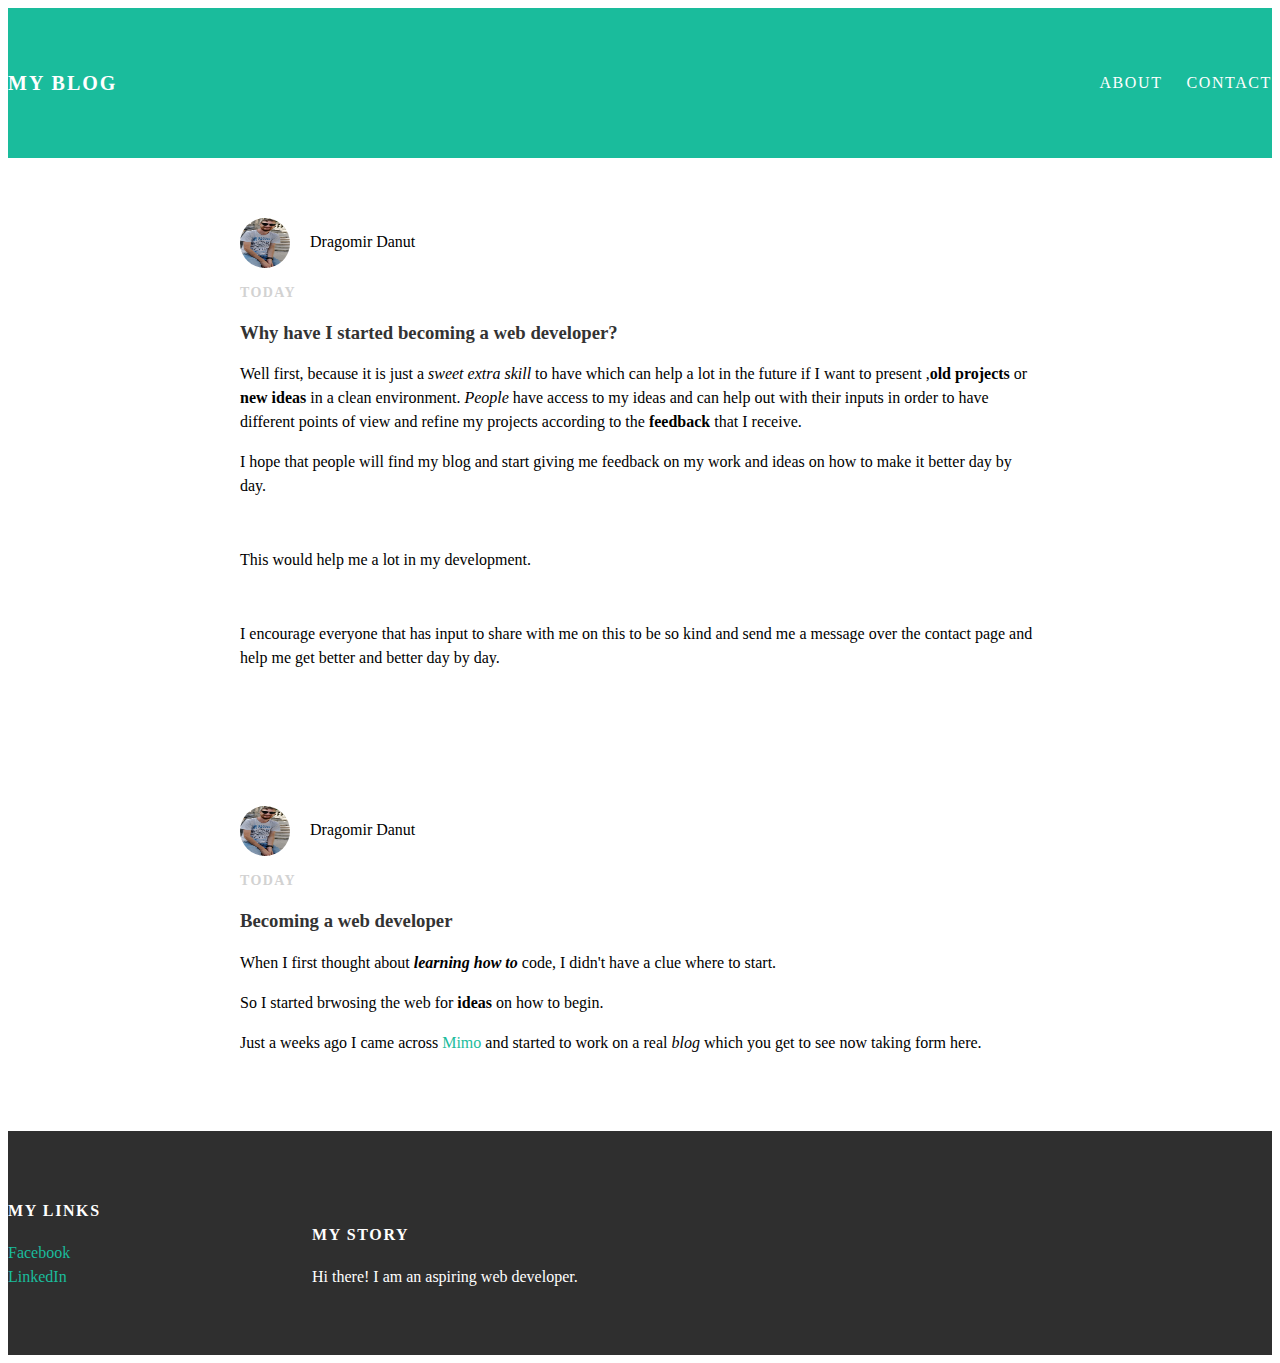
<file: index.html>
<!DOCTYPE html>
<html>
<head>
<title>My Blog</title>
<link rel="stylesheet" type="text/css" href="styles.css">
</head>
<body>
<div id="header">
  <div class="post-container">
  <a id="header-title" href="index.html">My Blog</a>
  <ul id="header-nav">
    <li><a href="about.html">About</a></li>
    <li><a href="mailto:dragomirdanut@gmail.com">Contact </a></li>
  </ul>
</div>
</div>
<div id="content">
  <div class="post-container">
  <div class="post">
    <div class="post-author">
      <img src="me.png">
      <span>Dragomir Danut</span>
  <p class="post-date">Today</p>
  <h3 class="post-title">Why have I started becoming a web developer?</h3>
  <div class="post-content">
    <p>
Well first, because it is just a <em>sweet extra skill</em> to have which can help a lot in the future if I want to present ,<strong>old projects</strong> or <strong> new ideas</strong> in a clean environment. <em>People</em> have access to my ideas and can help out with their inputs in order to have different points of view and refine my projects according to the <strong>feedback</strong> that I receive.
<br>
<p>I hope that people will find my blog and start giving me feedback on my work and ideas on how to make it better day by day.</p>
<br>
<p>This would help me a lot in my development.</p>
<br>
<p>I encourage everyone that has input to share with me on this to be so kind and send me a message over the contact page and help me get better and better day by day.</p>

  </p>

  </div>
    </div>

  </div>
  </div>
  </div>
<div class="post-container">
<div class="post">
  <div class="post-author">
    <img src="me.png">
    <span>Dragomir Danut</span>
<p class="post-date">Today</p>
<h3 class="post-title">Becoming a web developer</h3>
<div class="post-content">
  <p>When I first thought about <strong><em> learning how to </em></strong> code, I didn't have a clue where to start.
</p>
<p>So I started brwosing the web for <strong> ideas</strong> on how to begin.
</p>
<p>Just a weeks ago I came across <a href="http://getmimi.com">Mimo</a> and started to work on a real <em>blog</em> which you get to see now taking form here.</p>

</div>
  </div>

</div>
</div>
</div>
  <div id="footer">
    <div class="container">
      <div class="column">
<h4>My Links</h4>
<p>
<a href="http://facebook.com/dragomirdanutmarian">Facebook</a>
<br>
<a href="http://linkedin.com/in/danut-dragomir-666b2354">LinkedIn</a>
</p>
              </div>
      <div class="column">
        <h4>My Story</h4>
        <p>Hi there! I am an aspiring web developer.</p>
        </div>
  </div>
</div>

</body>
</html>
</file>
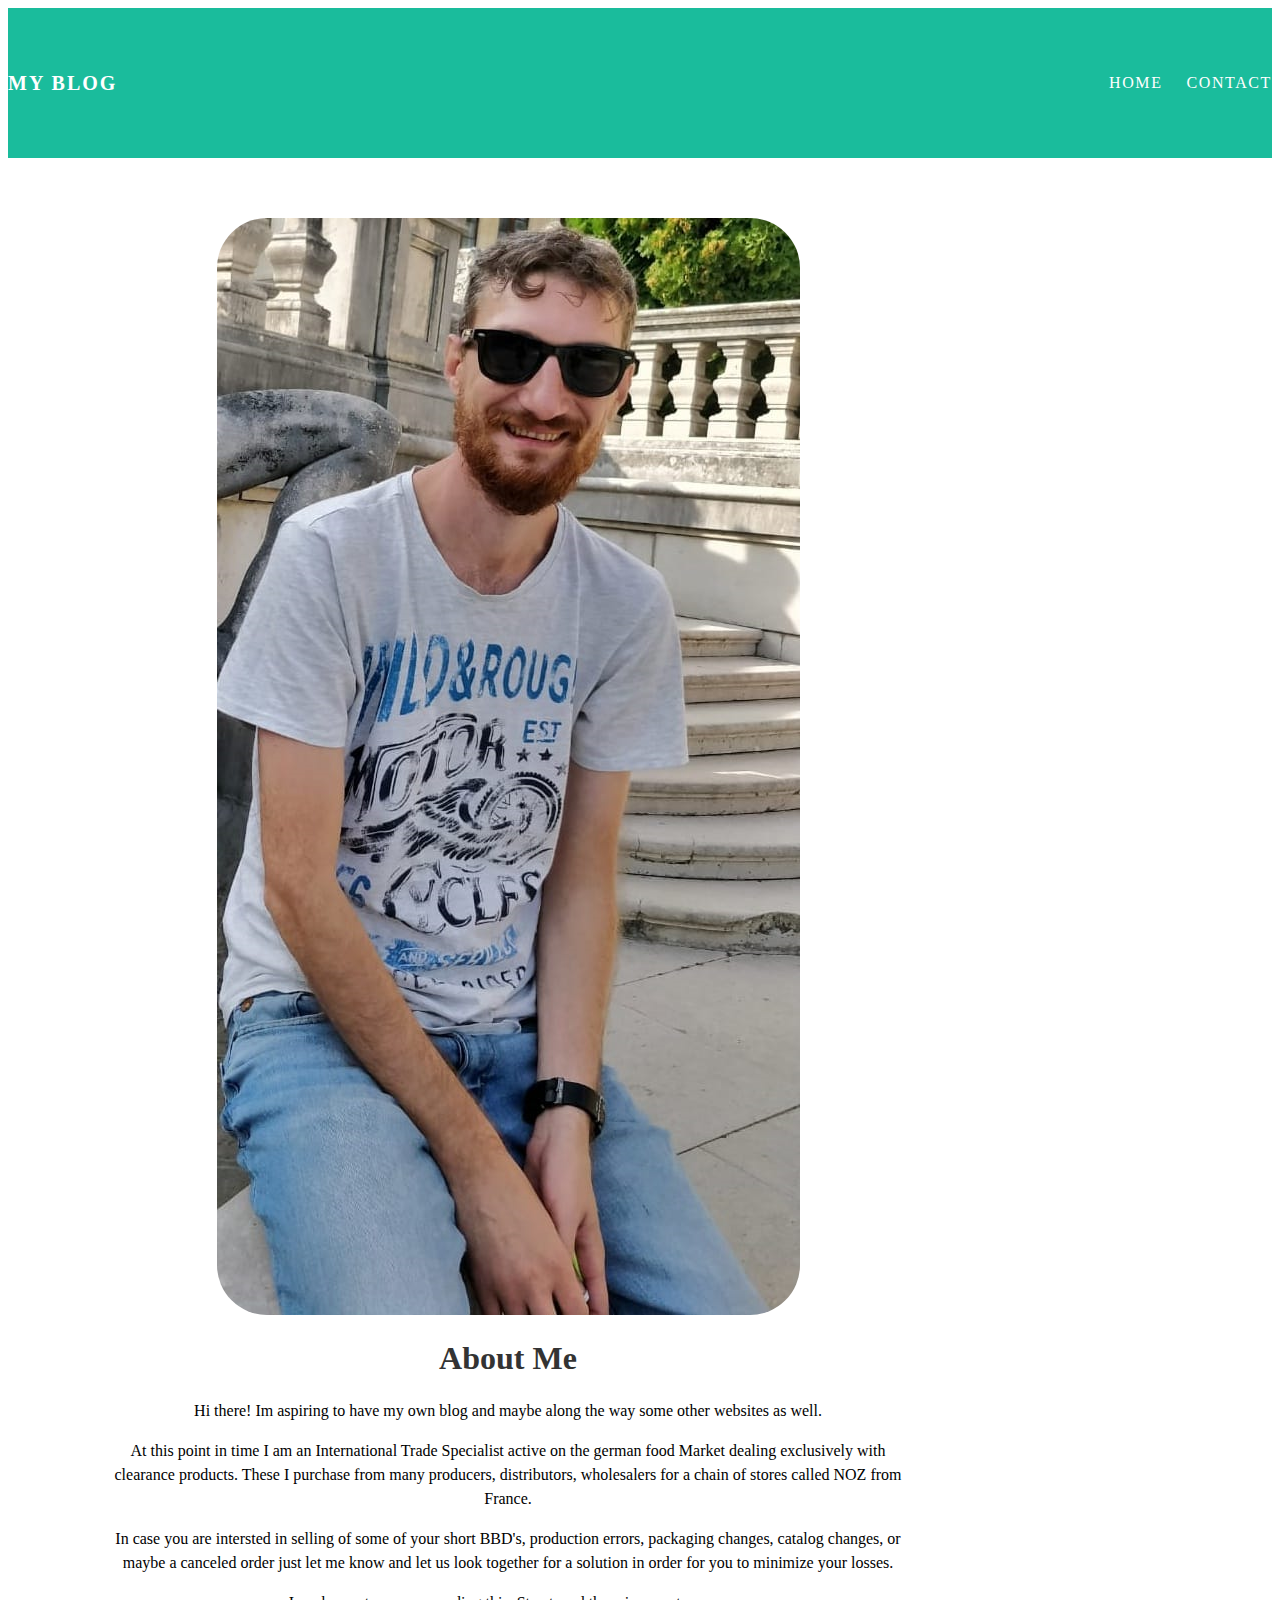
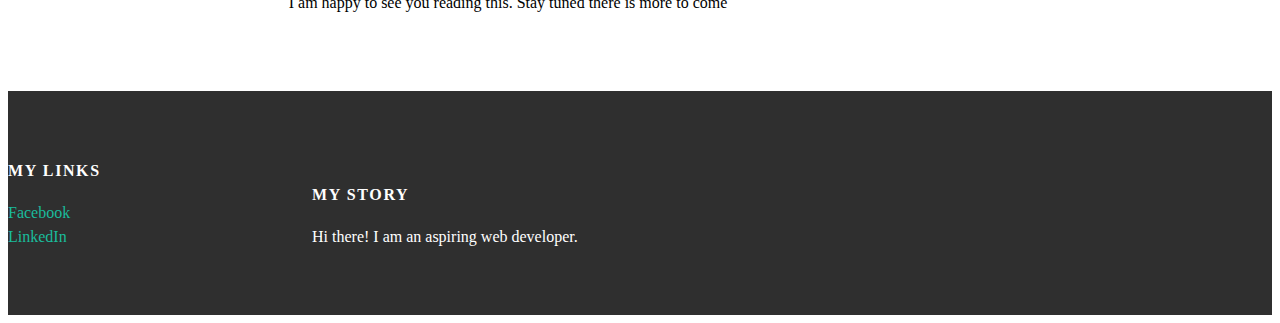
<file: about.html>
<!DOCTYPE html>
<html>
<head>
<title>My Blog</title>
<link rel="stylesheet" type="text/css" href="styles.css">
</head>
<body>
  <div id="header">
    <div class="post-container">
    <a id="header-title" href="index.html">My Blog</a>
    <ul id="header-nav">
      <li><a href="index.html">Home</a></li>
      <li><a href="mailto:dragomirdanut@gmail.com">Contact </a></li>
    </ul>
  </div>
</div>
<div id="content">
<div class="container">
<div class="about">
  <div class="about-author">
    <img src="me.png">

<h1 class="about-title">About Me</h1>

<div class="about-content">
<p>Hi there! Im aspiring to have my own blog and maybe along the way some other websites as well.</p>
<p>At this point in time I am an International Trade Specialist active on the german food Market dealing exclusively with clearance products.
These I purchase from many producers, distributors, wholesalers for a chain of stores called NOZ from France.</p>
<p>In case you are intersted in selling of some of your short BBD's, production errors, packaging changes, catalog changes, or maybe a canceled order just let me know and let us look together for a solution in order for you to minimize your losses.</p>
<p>I am happy to see you reading this. Stay tuned there is more to come</p>

</div><!-- about-content -->
</div><!-- about -->
</div><!-- container -->
</div><!-- content -->
</div>
  <div id="footer">
    <div class="container">
      <div class="column">
<h4>My Links</h4>
<p>
<a href="http://facebook.com/dragomirdanutmarian">Facebook</a>
<br>
<a href="http://linkedin.com/in/danut-dragomir-666b2354">LinkedIn</a>
</p>
              </div>
      <div class="column">
        <h4>My Story</h4>
        <p>Hi there! I am an aspiring web developer.</p>
        </div>
  </div>
</div>

</body>
</html>
</file>
<file: styles.css>
@@import url(http://fonts.googleapis.com/css?family=Montserrat:400,700);


body{
  color: #555;
  margin: 0;
  font-family: 'Montserrat', sans-serif;
}

.post-author img,
.about-author img{
  border-radius: 50px;
}

.post-container:nth-child(even){
  background-color: #f2f2f2;
}

#header{
  background-color: #1abc9c;
  height: 150px;
  line-height: 150px;
}

#header a{
  color: white;
  text-decoration: none;
  text-transform: uppercase;
  letter-spacing: 0.1em;
}

#header a:hover{
  color: #222;
}
#header-title{
  display: block;
  float: left;
  font-size: 20px;
  font-weight: bold;
}

#header-nav{
  display: block;
  float: right;
  margin-top: 0;
}

#header-nav li{
  display: inline;
  padding-left: 20px;
}

.container{
  max-width: 1000px;
  margin: 0;
}

#footer{
  background-color: #2f2f2f;
  padding: 50px 0;
}

.column{
  min-width: 300px;
  display: inline-block;
}

#footer h4{
  color: white;
  text-transform: uppercase;
  letter-spacing: 0.1em;
}

#footer p{
  color: white;
}

a{
  color: #1abc9c;
  text-decoration: none;
}

a:hover{
  color: #F6A623;
}

.post, .about{
  max-width: 800px;
  margin: 0 auto;
  padding: 60px 0;
}

.post-author img{
  width: 50px;
  height: 50px;
  vertical-align: middle;
}

.post-author span{
  margin-left: 16px;
}

.post-date {
  color: #D2D2D2;
  font-size: 14px;
  font-weight: bold;
  text-transform: uppercase;
  letter-spacing: 0.1em;
}

h1, h2, h3, h4{
  color: #333;
}

p{
    line-height: 1.5;
}

.about{
  text-align: center;
}
</file>
